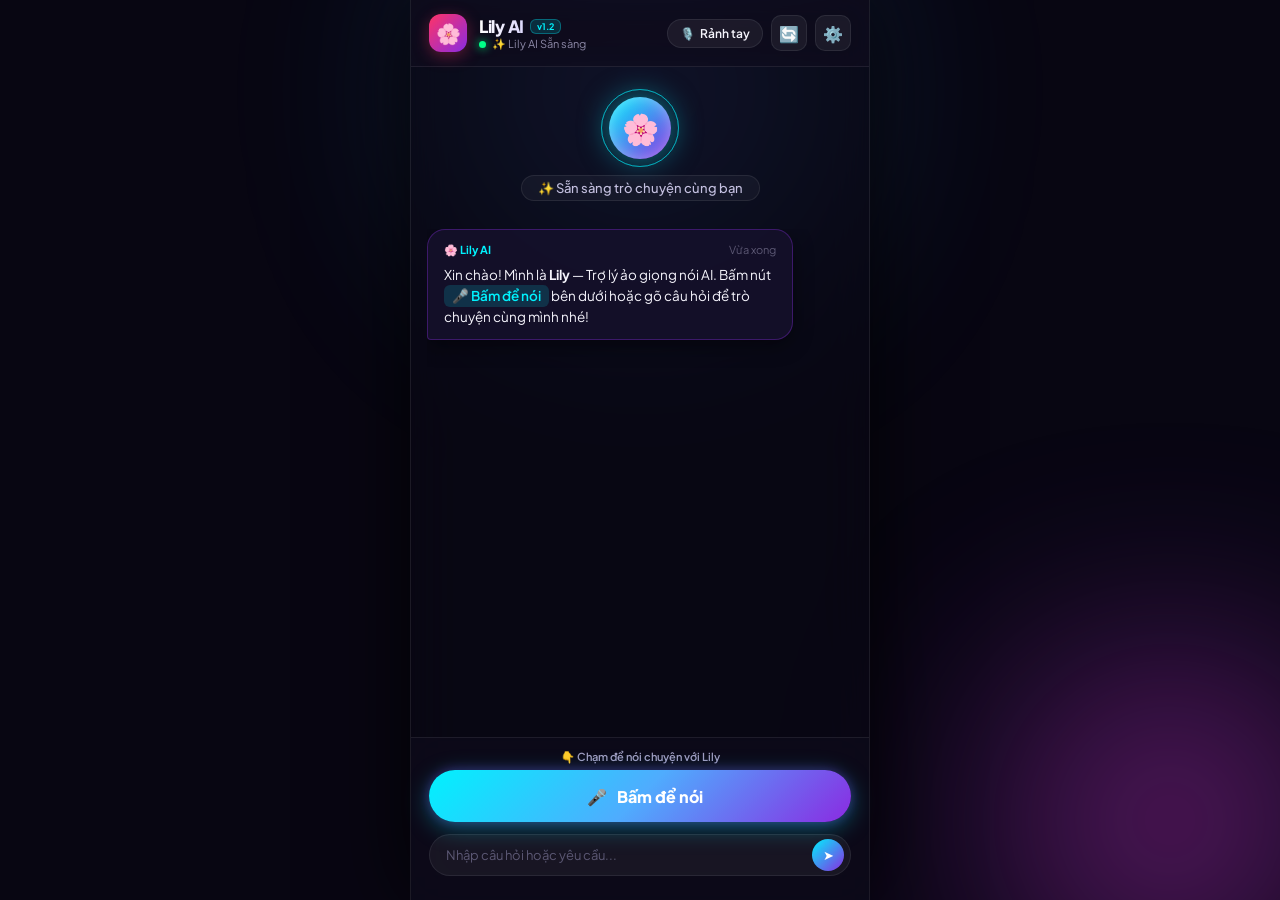
<file: index.html>
<!DOCTYPE html>
<html lang="vi">
<head>
  <meta charset="UTF-8">
  <meta name="viewport" content="width=device-width, initial-scale=1.0, maximum-scale=1.0, user-scalable=no, viewport-fit=cover">
  <title>Lily AI — Trợ Lý Giọng Nói Thông Minh</title>
  <link rel="manifest" href="manifest.json">
  <meta name="theme-color" content="#0a0814">
  <meta name="apple-mobile-web-app-capable" content="yes">
  <meta name="apple-mobile-web-app-status-bar-style" content="black-translucent">
  <link rel="apple-touch-icon" href="icons/icon-192.png">
  <link rel="preconnect" href="https://fonts.googleapis.com">
  <link rel="preconnect" href="https://fonts.gstatic.com" crossorigin>
  <link href="https://fonts.googleapis.com/css2?family=Plus+Jakarta+Sans:wght@300;400;500;600;700;800&display=swap" rel="stylesheet">
  <link rel="stylesheet" href="css/style.css?v=14.0">
</head>
<body>
  <!-- Ambient Cosmic Glow Backgrounds -->
  <div class="ambient-glow glow-top"></div>
  <div class="ambient-glow glow-bottom"></div>

  <div id="app-container">
    <!-- Top Header -->
    <header class="app-header">
      <div class="brand">
        <div class="brand-avatar-mini">
          <span>🌸</span>
        </div>
        <div class="brand-info">
          <div class="brand-title-row">
            <h1 class="brand-name">Lily AI</h1>
            <span class="badge-version">v1.2</span>
          </div>
          <div class="status-indicator">
            <span id="status-dot" class="dot active"></span>
            <span id="status-text">Lily AI Sẵn sàng</span>
          </div>
        </div>
      </div>

      <div class="header-actions">
        <button id="btn-hands-free" class="glass-btn-pill" title="Chế độ Rảnh tay">
          <span class="btn-icon">🎙️</span>
          <span class="btn-text">Rảnh tay</span>
        </button>
        <button id="btn-refresh" class="glass-icon-btn" title="Tải lại kết nối">
          <span>🔄</span>
        </button>
        <button id="btn-settings" class="glass-icon-btn" title="Cài đặt cấu hình">
          <span>⚙️</span>
        </button>
      </div>
    </header>

    <!-- Main Chat & AI Visualizer Area -->
    <main class="chat-wrapper">
      <!-- AI Interactive Orb / Voice Visualizer -->
      <div class="ai-hero-visualizer">
        <div class="orb-outer" id="avatar-ring" id="btn-abort" title="Chạm để dừng giọng nói">
          <div class="orb-wave wave-1"></div>
          <div class="orb-wave wave-2"></div>
          <div class="orb-core">
            <span class="orb-emoji" id="avatar-emoji">🌸</span>
          </div>
        </div>
        <div id="current-msg-bar" class="live-subtitle">
          ✨ Sẵn sàng trò chuyện cùng bạn
        </div>
      </div>

      <!-- Chat Bubble Stream -->
      <div id="chat-container" class="chat-container">
        <div class="chat-bubble ai welcome-msg">
          <div class="bubble-header">
            <span class="bubble-author">🌸 Lily AI</span>
            <span class="bubble-time">Vừa xong</span>
          </div>
          <div class="bubble-content">
            Xin chào! Mình là <strong>Lily</strong> — Trợ lý ảo giọng nói AI. Bấm nút <span class="highlight-pill">🎤 Bấm để nói</span> bên dưới hoặc gõ câu hỏi để trò chuyện cùng mình nhé!
          </div>
        </div>
      </div>
    </main>

    <!-- Bottom Control Deck -->
    <footer class="app-footer">
      <!-- Voice Action Center -->
      <div class="voice-hero-action">
        <div class="talk-hint-badge" id="talk-hint">👇 Chạm để nói chuyện với Lily</div>
        <button id="talk-btn" class="main-talk-btn">
          <div class="mic-glow"></div>
          <span id="talk-btn-icon" class="mic-icon">🎤</span>
          <span id="talk-btn-text" class="mic-text">Bấm để nói</span>
        </button>
      </div>

      <!-- Text Query Bar -->
      <div class="dock-input-bar">
        <div class="input-inner-glass">
          <input type="text" id="text-input" placeholder="Nhập câu hỏi hoặc yêu cầu..." autocomplete="off">
          <button id="btn-send" class="btn-send-glass" title="Gửi tin nhắn">
            <span>➤</span>
          </button>
        </div>
      </div>
    </footer>
  </div>

  <!-- SETTINGS MODAL -->
  <div id="settings-modal" class="modal-overlay">
      <div class="modal-card">
        <div class="modal-header">
          <div class="modal-header-left">
            <span class="modal-icon">⚙️</span>
            <div>
              <h2 class="modal-title">Cài Đặt Cấu Hình Server</h2>
              <p class="modal-subtitle">Xiaozhi Tenclass & Giao Thức eFuse</p>
            </div>
          </div>
          <button id="btn-close-modal-x" class="btn-close-modal">&times;</button>
        </div>
        
        <div class="modal-body">
          <!-- OTP Activation Card -->
          <div class="otp-card">
            <div class="otp-card-header">
              <span class="otp-badge-icon">🔑</span>
              <div>
                <div class="otp-card-title">Kích Hoạt & Tự Động Nhận Token (OTP)</div>
                <div class="otp-card-desc" id="otp-status-text">Bấm <strong>⚡ Tạo mã OTP</strong> để ghép nối thiết bị trên <code>xiaozhi.me</code></div>
              </div>
            </div>

            <div class="otp-metrics-grid">
              <div class="metric-card">
                <div class="metric-head">
                  <span>Mã Xác Minh (OTP):</span>
                  <button id="btn-copy-otp" class="btn-action-copy">📋 Chép</button>
                </div>
                <div class="metric-val metric-code" id="otp-code-box">------</div>
              </div>

              <div class="metric-card">
                <div class="metric-head">
                  <span>Serial nội bộ (không nhập trên web):</span>
                  <button id="btn-copy-serial" class="btn-action-copy">📋 Chép</button>
                </div>
                <div class="metric-val metric-serial" id="otp-serial-box">------</div>
              </div>
            </div>

            <div class="otp-btn-grid">
              <button id="btn-get-otp" class="btn-gradient-cyan">⚡ Tạo mã OTP mới</button>
              <a id="btn-open-xiaozhi" href="https://xiaozhi.me" target="_blank" class="btn-gradient-purple disabled">🌐 Nhập mã OTP trên Web</a>
            </div>

            <!-- Debug Live Logs -->
            <div class="ota-log-section">
              <div class="log-header-text">📜 Nhật ký Gói tin OTA (Request & Response):</div>
              <textarea id="ota-log-box" readonly placeholder="Nhật ký gói tin OTA sẽ hiển thị tại đây khi bạn bấm 'Tạo mã OTP'..."></textarea>
            </div>
          </div>

          <!-- Server Fields -->
          <div class="field-group">
            <label class="field-label">Server WebSocket URL</label>
            <input type="text" id="cfg-ws-url" class="field-input" placeholder="wss://api.tenclass.net/xiaozhi/v1/">
          </div>

          <div class="field-group">
            <div class="field-label-row">
              <label class="field-label">Access Token (Auth Token)</label>
              <button id="btn-paste-token" class="btn-action-copy">📋 Dán</button>
            </div>
            <input type="text" id="cfg-token" class="field-input" placeholder="Token xác thực (hoặc tự động nhận qua OTP)">
          </div>

          <div class="field-group">
            <div class="field-label-row">
              <label class="field-label">Device MAC Address (Device-Id)</label>
              <button id="btn-random-mac" class="btn-action-copy">🎲 Tạo MAC Mới</button>
            </div>
            <input type="text" id="cfg-device-id" class="field-input" placeholder="38:60:77:dc:90:11">
          </div>

          <div class="field-group">
            <label class="field-label">Client ID</label>
            <input type="text" id="cfg-client-id" class="field-input" placeholder="d7377f0a-2682-4e4f-a125-e0a78c730cf8">
          </div>

          <!-- Mục 4: Cấu hình Bộ Não Siêu Trí Tuệ Pi AI (Groq & DeepSeek Chạy Song Song) -->
          <div class="settings-group" style="border: 1px solid rgba(0, 242, 254, 0.45); background: rgba(0, 242, 254, 0.06); border-radius: 12px; padding: 14px; margin-top: 14px;">
            <label class="group-title" style="color: #00f2fe; font-size: 13px; font-weight: 700; display: block; margin-bottom: 8px;">⚡ BỘ NÃO PI AI SIÊU TRÍ TUỆ (CHẠY SONG SONG)</label>
            
            <div class="field-group" style="margin-bottom: 10px;">
              <label class="field-label">Nhà cung cấp AI (Provider):</label>
              <select id="cfg-ai-provider" class="field-input" style="background: #16122c; color: #00f2fe; border: 1px solid #00f2fe; font-weight: bold;">
                <option value="groq" selected>⚡ Groq Cloud (Tốc độ 0.2s - Chuẩn Pi AI - Khuyên Dùng)</option>
                <option value="deepseek">🧠 DeepSeek Cloud (deepseek-chat)</option>
              </select>
            </div>

            <div class="field-group" style="margin-bottom: 10px;">
              <label class="field-label">Groq API Key (Miễn phí tốc độ cao):</label>
              <div class="input-password-container" style="display: flex; gap: 6px;">
                <input type="password" id="cfg-groq-key" class="field-input" placeholder="gsk_..." style="font-family: monospace; font-size: 11px; flex: 1;">
                <button type="button" class="btn-xs" id="btn-toggle-groq-key" style="background: #2a224d; color: #fff; border: 1px solid #3b3370; border-radius: 6px; padding: 0 10px; cursor: pointer;">👁</button>
              </div>
            </div>

            <div class="field-group">
              <label class="field-label">DeepSeek API Key:</label>
              <div class="input-password-container" style="display: flex; gap: 6px;">
                <input type="password" id="cfg-deepseek-key" class="field-input" placeholder="sk-..." style="font-family: monospace; font-size: 11px; flex: 1;">
                <button type="button" class="btn-xs" id="btn-toggle-deepseek-key" style="background: #2a224d; color: #fff; border: 1px solid #3b3370; border-radius: 6px; padding: 0 10px; cursor: pointer;">👁</button>
              </div>
              <small style="color: #a09cc0; font-size: 10px; margin-top: 4px; display: block;">Chạy song song: Vừa đồng bộ Xiaozhi vừa kích hoạt trí tuệ Pi AI thấu cảm đa lượt.</small>
            </div>
          </div>
        </div> <!-- END modal-body -->

        <div class="modal-footer" style="display: flex; gap: 8px; justify-content: flex-end;">
          <button id="btn-reset-default" class="btn-modal-danger">🔄 Khôi phục mặc định</button>
          <button id="btn-close-modal" class="btn-modal-close" style="background: #221045; color: #ff5e36; border: 1px solid #ff5e36; border-radius: 8px; padding: 10px 16px; font-weight: bold; cursor: pointer;">❌ Đóng</button>
          <button id="btn-save-settings" class="btn-modal-save">💾 Lưu & Kết nối</button>
        </div> <!-- END modal-footer -->
      </div> <!-- END modal-card -->
    </div> <!-- END modal-overlay -->

  <script src="js/app.js?v=14.0"></script>
</body>
</html>
</file>
<file: css/style.css>
/* ==========================================================================
   LILY AI — PREMIUM CYBERPUNK GLASSMORPHISM DESIGN SYSTEM
   ========================================================================== */

:root {
  --bg-dark: #080612;
  --bg-card: rgba(22, 18, 38, 0.75);
  --bg-card-solid: #130f24;
  --border-glass: rgba(255, 255, 255, 0.08);
  --border-glass-hover: rgba(255, 255, 255, 0.16);
  --accent-cyan: #00f2fe;
  --accent-purple: #8a2be2;
  --accent-pink: #ff3366;
  --accent-yellow: #ffd700;
  --accent-green: #00ff88;
  --text-main: #f5f4fc;
  --text-muted: #8e8aa8;
  --text-dim: #5c5874;
  --grad-primary: linear-gradient(135deg, #00f2fe 0%, #4facfe 50%, #8a2be2 100%);
  --grad-card: linear-gradient(180deg, rgba(30, 24, 54, 0.7) 0%, rgba(14, 11, 26, 0.85) 100%);
  --grad-glow: radial-gradient(circle, rgba(0, 242, 254, 0.25) 0%, rgba(138, 43, 226, 0.1) 60%, transparent 80%);
}

* {
  margin: 0;
  padding: 0;
  box-sizing: border-box;
  font-family: 'Plus Jakarta Sans', -apple-system, BlinkMacSystemFont, 'Segoe UI', Roboto, sans-serif;
  -webkit-tap-highlight-color: transparent;
}

body {
  background-color: var(--bg-dark);
  color: var(--text-main);
  min-height: 100vh;
  min-height: 100dvh;
  overflow: hidden;
  position: relative;
  display: flex;
  justify-content: center;
  align-items: center;
}

/* Ambient Cosmic Backlights */
.ambient-glow {
  position: fixed;
  border-radius: 50%;
  filter: blur(120px);
  pointer-events: none;
  z-index: 0;
  opacity: 0.6;
}
.glow-top {
  width: 380px;
  height: 380px;
  background: radial-gradient(circle, #8a2be2 0%, rgba(0, 242, 254, 0.4) 60%, transparent 80%);
  top: -100px;
  left: 50%;
  transform: translateX(-50%);
}
.glow-bottom {
  width: 320px;
  height: 320px;
  background: radial-gradient(circle, #ff3366 0%, #8a2be2 60%, transparent 80%);
  bottom: -80px;
  right: -50px;
}

/* Main Container */
#app-container {
  width: 100%;
  max-width: 460px;
  height: 100vh;
  height: 100dvh;
  display: flex;
  flex-direction: column;
  position: relative;
  z-index: 1;
  background: rgba(10, 8, 20, 0.65);
  backdrop-filter: blur(24px);
  -webkit-backdrop-filter: blur(24px);
  border-left: 1px solid var(--border-glass);
  border-right: 1px solid var(--border-glass);
  box-shadow: 0 0 80px rgba(0, 0, 0, 0.8);
}

/* Top App Header */
.app-header {
  display: flex;
  justify-content: space-between;
  align-items: center;
  padding: 14px 18px;
  background: rgba(18, 14, 32, 0.6);
  backdrop-filter: blur(16px);
  -webkit-backdrop-filter: blur(16px);
  border-bottom: 1px solid var(--border-glass);
  flex-shrink: 0;
}
.brand {
  display: flex;
  align-items: center;
  gap: 12px;
}
.brand-avatar-mini {
  width: 38px;
  height: 38px;
  border-radius: 12px;
  background: linear-gradient(135deg, #ff3366, #8a2be2);
  display: flex;
  justify-content: center;
  align-items: center;
  font-size: 20px;
  box-shadow: 0 4px 16px rgba(255, 51, 102, 0.35);
}
.brand-info {
  display: flex;
  flex-direction: column;
}
.brand-title-row {
  display: flex;
  align-items: center;
  gap: 6px;
}
.brand-name {
  font-size: 17px;
  font-weight: 800;
  letter-spacing: -0.3px;
  background: linear-gradient(90deg, #ffffff, #dcd8fc);
  -webkit-background-clip: text;
  -webkit-text-fill-color: transparent;
}
.badge-version {
  font-size: 9px;
  font-weight: 700;
  padding: 1px 6px;
  border-radius: 6px;
  background: rgba(0, 242, 254, 0.15);
  color: var(--accent-cyan);
  border: 1px solid rgba(0, 242, 254, 0.3);
}
.status-indicator {
  display: flex;
  align-items: center;
  gap: 6px;
  font-size: 11px;
  color: var(--text-muted);
}
.dot {
  width: 7px;
  height: 7px;
  border-radius: 50%;
  background: #666;
  transition: all 0.3s ease;
}
.dot.active {
  background: var(--accent-green);
  box-shadow: 0 0 10px var(--accent-green);
}

/* Header Action Buttons */
.header-actions {
  display: flex;
  align-items: center;
  gap: 8px;
}
.glass-btn-pill {
  display: flex;
  align-items: center;
  gap: 5px;
  padding: 6px 12px;
  background: rgba(255, 255, 255, 0.06);
  border: 1px solid var(--border-glass);
  border-radius: 20px;
  color: var(--text-main);
  font-size: 12px;
  font-weight: 600;
  cursor: pointer;
  transition: all 0.2s ease;
}
.glass-btn-pill:hover {
  background: rgba(255, 255, 255, 0.12);
  border-color: var(--border-glass-hover);
}
.glass-btn-pill.active {
  background: rgba(0, 242, 254, 0.15);
  color: var(--accent-cyan);
  border-color: rgba(0, 242, 254, 0.4);
}
.glass-icon-btn {
  width: 36px;
  height: 36px;
  border-radius: 10px;
  background: rgba(255, 255, 255, 0.06);
  border: 1px solid var(--border-glass);
  color: var(--text-main);
  font-size: 16px;
  display: flex;
  justify-content: center;
  align-items: center;
  cursor: pointer;
  transition: all 0.2s ease;
}
.glass-icon-btn:hover {
  background: rgba(255, 255, 255, 0.12);
  border-color: var(--border-glass-hover);
  transform: translateY(-1px);
}

/* Chat & AI Visualizer Viewport */
.chat-wrapper {
  flex: 1;
  overflow-y: auto;
  padding: 14px 16px;
  display: flex;
  flex-direction: column;
  gap: 14px;
}

/* AI Hero Visualizer (Pulsing Orb) */
.ai-hero-visualizer {
  display: flex;
  flex-direction: column;
  align-items: center;
  padding: 8px 0 14px 0;
  flex-shrink: 0;
}
.orb-outer {
  width: 78px;
  height: 78px;
  border-radius: 50%;
  position: relative;
  display: flex;
  justify-content: center;
  align-items: center;
  cursor: pointer;
}
.orb-wave {
  position: absolute;
  width: 100%;
  height: 100%;
  border-radius: 50%;
  border: 1.5px solid rgba(0, 242, 254, 0.4);
  animation: ripple 3s infinite cubic-bezier(0.1, 0.2, 0.3, 1);
  pointer-events: none;
}
.orb-wave.wave-2 {
  animation-delay: 1.5s;
}
.orb-core {
  width: 62px;
  height: 62px;
  border-radius: 50%;
  background: linear-gradient(135deg, #00f2fe, #8a2be2);
  display: flex;
  justify-content: center;
  align-items: center;
  box-shadow: 0 0 30px rgba(0, 242, 254, 0.5), inset 0 0 15px rgba(255, 255, 255, 0.4);
  transition: all 0.3s ease;
}
.orb-emoji {
  font-size: 30px;
}
.orb-outer.pulsing .orb-core {
  transform: scale(1.12);
  box-shadow: 0 0 45px rgba(255, 51, 102, 0.8), inset 0 0 20px #fff;
}
.orb-outer.speaking .orb-core {
  transform: scale(1.08);
  background: linear-gradient(135deg, #ff3366, #ff9900);
  box-shadow: 0 0 45px rgba(255, 153, 0, 0.8);
}
@keyframes ripple {
  0% { transform: scale(0.9); opacity: 0.8; }
  100% { transform: scale(1.8); opacity: 0; }
}

.live-subtitle {
  margin-top: 8px;
  font-size: 13px;
  font-weight: 500;
  color: #c4c0e0;
  text-align: center;
  padding: 4px 16px;
  border-radius: 20px;
  background: rgba(255, 255, 255, 0.04);
  border: 1px solid var(--border-glass);
}

/* Chat Bubbles */
.chat-container {
  display: flex;
  flex-direction: column;
  gap: 12px;
  flex: 1;
}
.chat-bubble {
  max-width: 86%;
  padding: 12px 15px;
  border-radius: 16px;
  font-size: 14px;
  line-height: 1.5;
  animation: fadeInUp 0.25s ease-out;
}
.chat-bubble.user {
  align-self: flex-end;
  background: linear-gradient(135deg, #6c5ce7, #8a2be2);
  color: #fff;
  border-bottom-right-radius: 4px;
  box-shadow: 0 4px 16px rgba(108, 92, 231, 0.35);
}
.chat-bubble.ai {
  align-self: flex-start;
  background: var(--grad-card);
  border: 1px solid rgba(138, 43, 226, 0.25);
  border-bottom-left-radius: 4px;
  box-shadow: 0 4px 20px rgba(0, 0, 0, 0.4);
}
.bubble-header {
  display: flex;
  justify-content: space-between;
  align-items: center;
  margin-bottom: 6px;
  font-size: 11px;
}
.bubble-author {
  font-weight: 700;
  color: var(--accent-cyan);
}
.bubble-time {
  color: var(--text-dim);
}
.highlight-pill {
  display: inline-block;
  padding: 1px 8px;
  background: rgba(0, 242, 254, 0.15);
  color: var(--accent-cyan);
  border-radius: 6px;
  font-weight: 600;
}
@keyframes fadeInUp {
  from { opacity: 0; transform: translateY(10px); }
  to { opacity: 1; transform: translateY(0); }
}

/* Bottom Controls */
.app-footer {
  padding: 12px 18px 24px 18px;
  background: rgba(14, 11, 26, 0.85);
  backdrop-filter: blur(20px);
  -webkit-backdrop-filter: blur(20px);
  border-top: 1px solid var(--border-glass);
  display: flex;
  flex-direction: column;
  gap: 12px;
  flex-shrink: 0;
}

/* Main Glowing Talk Button */
.voice-hero-action {
  display: flex;
  flex-direction: column;
  align-items: center;
  gap: 6px;
}
.talk-hint-badge {
  font-size: 11px;
  font-weight: 600;
  color: #a09cc0;
}
.main-talk-btn {
  width: 100%;
  height: 52px;
  border-radius: 26px;
  background: var(--grad-primary);
  border: none;
  color: #fff;
  font-size: 16px;
  font-weight: 800;
  display: flex;
  justify-content: center;
  align-items: center;
  gap: 10px;
  cursor: pointer;
  position: relative;
  overflow: hidden;
  box-shadow: 0 6px 24px rgba(0, 242, 254, 0.35), 0 0 12px rgba(138, 43, 226, 0.4);
  transition: all 0.25s ease;
}
.main-talk-btn:hover {
  transform: translateY(-2px);
  box-shadow: 0 8px 30px rgba(0, 242, 254, 0.5);
}
.main-talk-btn:active {
  transform: translateY(1px);
}
.main-talk-btn.recording {
  background: linear-gradient(135deg, #ff3366, #ff0055);
  box-shadow: 0 6px 28px rgba(255, 51, 102, 0.6);
  animation: pulseBtn 1.2s infinite;
}
@keyframes pulseBtn {
  0% { transform: scale(1); }
  50% { transform: scale(1.02); }
  100% { transform: scale(1); }
}

/* Text Query Bar */
.dock-input-bar {
  width: 100%;
}
.input-inner-glass {
  display: flex;
  align-items: center;
  background: rgba(255, 255, 255, 0.05);
  border: 1px solid var(--border-glass);
  border-radius: 22px;
  padding: 4px 6px 4px 16px;
  transition: all 0.2s ease;
}
.input-inner-glass:focus-within {
  border-color: rgba(0, 242, 254, 0.4);
  background: rgba(255, 255, 255, 0.08);
  box-shadow: 0 0 16px rgba(0, 242, 254, 0.15);
}
.input-inner-glass input {
  flex: 1;
  background: none;
  border: none;
  outline: none;
  color: #fff;
  font-size: 13px;
}
.input-inner-glass input::placeholder {
  color: var(--text-dim);
}
.btn-send-glass {
  width: 32px;
  height: 32px;
  border-radius: 50%;
  background: linear-gradient(135deg, #00f2fe, #8a2be2);
  border: none;
  color: #fff;
  font-size: 13px;
  display: flex;
  justify-content: center;
  align-items: center;
  cursor: pointer;
  transition: all 0.2s ease;
}
.btn-send-glass:hover {
  transform: scale(1.08);
}

/* SETTINGS MODAL */
.modal-overlay {
  position: fixed;
  top: 0;
  left: 0;
  right: 0;
  bottom: 0;
  width: 100vw;
  height: 100vh;
  height: 100dvh;
  background: rgba(4, 3, 10, 0.82);
  backdrop-filter: blur(16px);
  -webkit-backdrop-filter: blur(16px);
  z-index: 99999;
  display: flex;
  justify-content: center;
  align-items: center;
  padding: 16px;
  opacity: 0;
  visibility: hidden;
  transition: opacity 0.25s ease, visibility 0.25s ease;
}
.modal-overlay.open {
  opacity: 1;
  visibility: visible;
}
.modal-card {
  width: 100%;
  max-width: 460px;
  max-height: 88vh;
  max-height: 88dvh;
  background: var(--bg-card-solid);
  background-image: var(--grad-card);
  border: 1px solid rgba(255, 255, 255, 0.14);
  border-radius: 20px;
  box-shadow: 0 20px 60px rgba(0, 0, 0, 0.95), 0 0 30px rgba(138, 43, 226, 0.3);
  display: flex;
  flex-direction: column;
  overflow: hidden;
  animation: modalPop 0.25s ease-out;
  margin: auto;
}
@keyframes modalPop {
  from { transform: scale(0.95); opacity: 0; }
  to { transform: scale(1); opacity: 1; }
}

.modal-header {
  padding: 16px 20px;
  display: flex;
  justify-content: space-between;
  align-items: center;
  border-bottom: 1px solid var(--border-glass);
}
.modal-header-left {
  display: flex;
  align-items: center;
  gap: 12px;
}
.modal-icon { font-size: 24px; }
.modal-title { font-size: 16px; font-weight: 800; color: #fff; }
.modal-subtitle { font-size: 11px; color: var(--text-muted); }
.btn-close-modal { background: none; border: none; color: var(--text-muted); font-size: 26px; cursor: pointer; line-height: 1; transition: color 0.2s; }
.btn-close-modal:hover { color: #fff; }

.modal-body {
  padding: 16px 18px;
  overflow-y: auto;
  display: flex;
  flex-direction: column;
  gap: 14px;
  flex: 1;
  min-height: 0;
}
.otp-card {
  background: rgba(14, 10, 28, 0.85);
  border: 1px solid rgba(138, 43, 226, 0.35);
  border-radius: 14px;
  padding: 14px;
}
.otp-card-header { display: flex; align-items: flex-start; gap: 10px; margin-bottom: 12px; }
.otp-badge-icon { font-size: 22px; }
.otp-card-title { font-size: 13px; font-weight: 700; color: #f0f0ff; }
.otp-card-desc { font-size: 11px; color: var(--text-muted); margin-top: 2px; }

.otp-metrics-grid {
  display: grid;
  grid-template-columns: repeat(auto-fit, minmax(180px, 1fr));
  gap: 10px;
  margin-bottom: 12px;
}
.metric-card {
  background: rgba(0, 0, 0, 0.45);
  border: 1px solid rgba(255, 255, 255, 0.08);
  border-radius: 10px;
  padding: 10px 12px;
  display: flex;
  flex-direction: column;
  justify-content: center;
}
.metric-head {
  display: flex;
  justify-content: space-between;
  align-items: center;
  font-size: 11px;
  color: #a09cc0;
  margin-bottom: 6px;
  white-space: nowrap;
}
.btn-action-copy {
  background: rgba(255, 255, 255, 0.08);
  border: 1px solid var(--border-glass);
  color: var(--accent-cyan);
  border-radius: 4px;
  padding: 2px 8px;
  font-size: 10px;
  font-weight: 600;
  cursor: pointer;
  white-space: nowrap;
  transition: all 0.2s;
}
.btn-action-copy:hover {
  background: rgba(0, 242, 254, 0.15);
  border-color: rgba(0, 242, 254, 0.4);
}
.metric-val { font-weight: 800; text-align: center; }
.metric-code { font-size: 20px; color: var(--accent-cyan); letter-spacing: 2px; font-family: monospace; }
.metric-serial {
  font-size: 11px;
  color: var(--accent-yellow);
  font-family: monospace;
  word-break: break-all;
  letter-spacing: 0.3px;
  line-height: 1.35;
  padding-top: 4px;
}

.otp-btn-grid {
  display: grid;
  grid-template-columns: repeat(auto-fit, minmax(160px, 1fr));
  gap: 8px;
  margin-bottom: 10px;
}
.btn-gradient-cyan {
  background: linear-gradient(135deg, #00f2fe, #4facfe);
  color: #050510;
  font-weight: 800;
  border: none;
  border-radius: 10px;
  padding: 10px 12px;
  font-size: 12px;
  cursor: pointer;
  white-space: nowrap;
  text-align: center;
  transition: all 0.2s;
}
.btn-gradient-cyan:hover {
  box-shadow: 0 4px 14px rgba(0, 242, 254, 0.4);
  transform: translateY(-1px);
}
.btn-gradient-purple {
  background: rgba(138, 43, 226, 0.25);
  border: 1px solid rgba(138, 43, 226, 0.5);
  color: #dcd8fc;
  font-weight: 700;
  border-radius: 10px;
  padding: 10px 12px;
  font-size: 12px;
  text-align: center;
  text-decoration: none;
  display: flex;
  justify-content: center;
  align-items: center;
  white-space: nowrap;
  transition: all 0.2s;
}
.btn-gradient-purple:hover {
  background: rgba(138, 43, 226, 0.4);
  color: #fff;
}
.btn-gradient-purple.disabled { opacity: 0.4; pointer-events: none; }

.ota-log-section { margin-top: 10px; }
.log-header-text { font-size: 10px; font-weight: 700; color: #a09cc0; margin-bottom: 4px; }
#ota-log-box { width: 100%; height: 80px; background: #06040d; border: 1px solid rgba(255, 255, 255, 0.08); border-radius: 8px; color: var(--accent-green); font-family: monospace; font-size: 10px; padding: 6px 8px; resize: none; }
.field-group { display: flex; flex-direction: column; gap: 6px; }
.field-label-row { display: flex; justify-content: space-between; align-items: center; }
.field-label { font-size: 12px; font-weight: 600; color: #c4c0e0; }
.field-input { width: 100%; background: rgba(255, 255, 255, 0.05); border: 1px solid var(--border-glass); border-radius: 10px; padding: 10px 14px; color: #fff; font-size: 13px; outline: none; transition: all 0.2s; }
.field-input:focus { border-color: rgba(0, 242, 254, 0.4); background: rgba(255, 255, 255, 0.08); box-shadow: 0 0 12px rgba(0, 242, 254, 0.15); }

.modal-footer {
  padding: 14px 18px;
  background: rgba(14, 10, 28, 0.95);
  border-top: 1px solid var(--border-glass);
  display: flex;
  gap: 10px;
  justify-content: flex-end;
  flex-shrink: 0;
  width: 100%;
}
.btn-modal-danger {
  flex: 1;
  background: rgba(255, 51, 102, 0.12);
  border: 1px solid rgba(255, 51, 102, 0.3);
  color: #ff6b81;
  border-radius: 10px;
  padding: 10px 14px;
  font-size: 12px;
  font-weight: 700;
  cursor: pointer;
  white-space: nowrap;
  transition: all 0.2s;
}
.btn-modal-danger:hover {
  background: rgba(255, 51, 102, 0.25);
}
.btn-modal-save {
  flex: 1.2;
  background: linear-gradient(135deg, #6c5ce7, #8a2be2);
  border: none;
  color: #fff;
  border-radius: 10px;
  padding: 10px 14px;
  font-size: 12px;
  font-weight: 800;
  cursor: pointer;
  white-space: nowrap;
  transition: all 0.2s;
  box-shadow: 0 4px 14px rgba(108, 92, 231, 0.35);
}
.btn-modal-save:hover {
  box-shadow: 0 6px 18px rgba(108, 92, 231, 0.5);
  transform: translateY(-1px);
}

@media (max-width: 440px) {
  .otp-metrics-grid {
    grid-template-columns: 1fr;
  }
  .otp-btn-grid {
    grid-template-columns: 1fr;
  }
  .modal-footer {
    flex-direction: column;
  }
}


/* Explicit 2-Sided Chat Bubble Alignment */
.chat-container {
  display: flex !important;
  flex-direction: column !important;
  gap: 14px !important;
  width: 100% !important;
}

.chat-bubble {
  display: block !important;
  box-sizing: border-box !important;
}

/* User Message: RIGHT ALIGNED */
.chat-bubble.user {
  align-self: flex-end !important;
  margin-left: auto !important;
  margin-right: 0 !important;
  max-width: 80% !important;
  background: linear-gradient(135deg, #6c47ff 0%, #8a2be2 100%) !important;
  color: #ffffff !important;
  padding: 10px 16px !important;
  border-radius: 18px 18px 4px 18px !important;
  box-shadow: 0 4px 16px rgba(108, 71, 255, 0.45) !important;
  font-size: 13.5px !important;
  font-weight: 500 !important;
  line-height: 1.45 !important;
  text-align: left !important;
  word-break: break-word !important;
}

/* AI Message: LEFT ALIGNED */
.chat-bubble.ai {
  align-self: flex-start !important;
  margin-right: auto !important;
  margin-left: 0 !important;
  max-width: 86% !important;
  background: rgba(22, 18, 44, 0.88) !important;
  border: 1px solid rgba(138, 43, 226, 0.35) !important;
  color: #f5f4fc !important;
  padding: 12px 16px !important;
  border-radius: 18px 18px 18px 4px !important;
  box-shadow: 0 6px 20px rgba(0, 0, 0, 0.45) !important;
  font-size: 13.5px !important;
  line-height: 1.5 !important;
  word-break: break-word !important;
}

.bubble-header {
  display: flex !important;
  align-items: center !important;
  margin-bottom: 6px !important;
}

.bubble-author {
  font-size: 11px !important;
  font-weight: 700 !important;
  color: #00f2fe !important;
}

.bubble-text {
  font-size: 13.5px !important;
  line-height: 1.45 !important;
}


/* ==========================================================
   ẨN THANH CUỘN HOÀN TOÀN NHƯNG VẪN CHO PHÉP CUỘN MƯỢT MÀ
   (Hide Scrollbar completely while preserving smooth scrolling)
   ========================================================== */

/* 1. Chrome, Safari, Edge, Webkit Browsers */
::-webkit-scrollbar {
  display: none !important;
  width: 0px !important;
  height: 0px !important;
  background: transparent !important;
}

::-webkit-scrollbar-thumb {
  display: none !important;
}

::-webkit-scrollbar-track {
  display: none !important;
}

/* 2. Firefox & Standard CSS */
* {
  scrollbar-width: none !important;
  -ms-overflow-style: none !important;
}

html, body, .chat-container, .chat-stream, .modal-body, .app-card {
  scrollbar-width: none !important;
  -ms-overflow-style: none !important;
  overflow-y: auto !important;
  -webkit-overflow-scrolling: touch !important;
}


/* ==========================================================================
   ẨN HOÀN TOÀN THANH CUỘN (SCROLLBAR) TRÊN MỌI TRÌNH DUYỆT NHƯNG VẪN CUỘN MƯỢT
   ========================================================================== */

* {
  scrollbar-width: none !important;
  -ms-overflow-style: none !important;
}

*::-webkit-scrollbar,
html::-webkit-scrollbar,
body::-webkit-scrollbar,
main::-webkit-scrollbar,
div::-webkit-scrollbar,
.chat-wrapper::-webkit-scrollbar,
.chat-container::-webkit-scrollbar,
.modal-body::-webkit-scrollbar,
.modal-card::-webkit-scrollbar,
textarea::-webkit-scrollbar {
  display: none !important;
  width: 0px !important;
  height: 0px !important;
  background: transparent !important;
  opacity: 0 !important;
}

.chat-wrapper {
  flex: 1;
  overflow-y: auto !important;
  overflow-x: hidden !important;
  scrollbar-width: none !important;
  -ms-overflow-style: none !important;
  -webkit-overflow-scrolling: touch;
  scroll-behavior: smooth;
}

.modal-body {
  overflow-y: auto !important;
  overflow-x: hidden !important;
  scrollbar-width: none !important;
  -ms-overflow-style: none !important;
  -webkit-overflow-scrolling: touch;
  scroll-behavior: smooth;
}


/* ==========================================================
   CUỘN MƯỢT MÀ VÀ ẨN 100% THANH CUỘN (PERFECT SMOOTH SCROLL)
   ========================================================== */

/* 1. Ẩn thanh cuộn trên mọi trình duyệt */
* {
  scrollbar-width: none !important;
  -ms-overflow-style: none !important;
}

::-webkit-scrollbar {
  display: none !important;
  width: 0 !important;
  height: 0 !important;
  background: transparent !important;
}

/* 2. Cấu trúc cuộn linh hoạt cho chat */
.app-card {
  height: 100vh;
  max-height: 100vh;
  display: flex;
  flex-direction: column;
  overflow: hidden;
}

.chat-wrapper {
  flex: 1 1 auto;
  overflow-y: auto !important;
  -webkit-overflow-scrolling: touch;
  scroll-behavior: smooth;
  display: flex;
  flex-direction: column;
  padding: 14px 16px;
  gap: 14px;
}

.chat-container {
  display: flex;
  flex-direction: column;
  gap: 14px;
  width: 100%;
}
</file>
